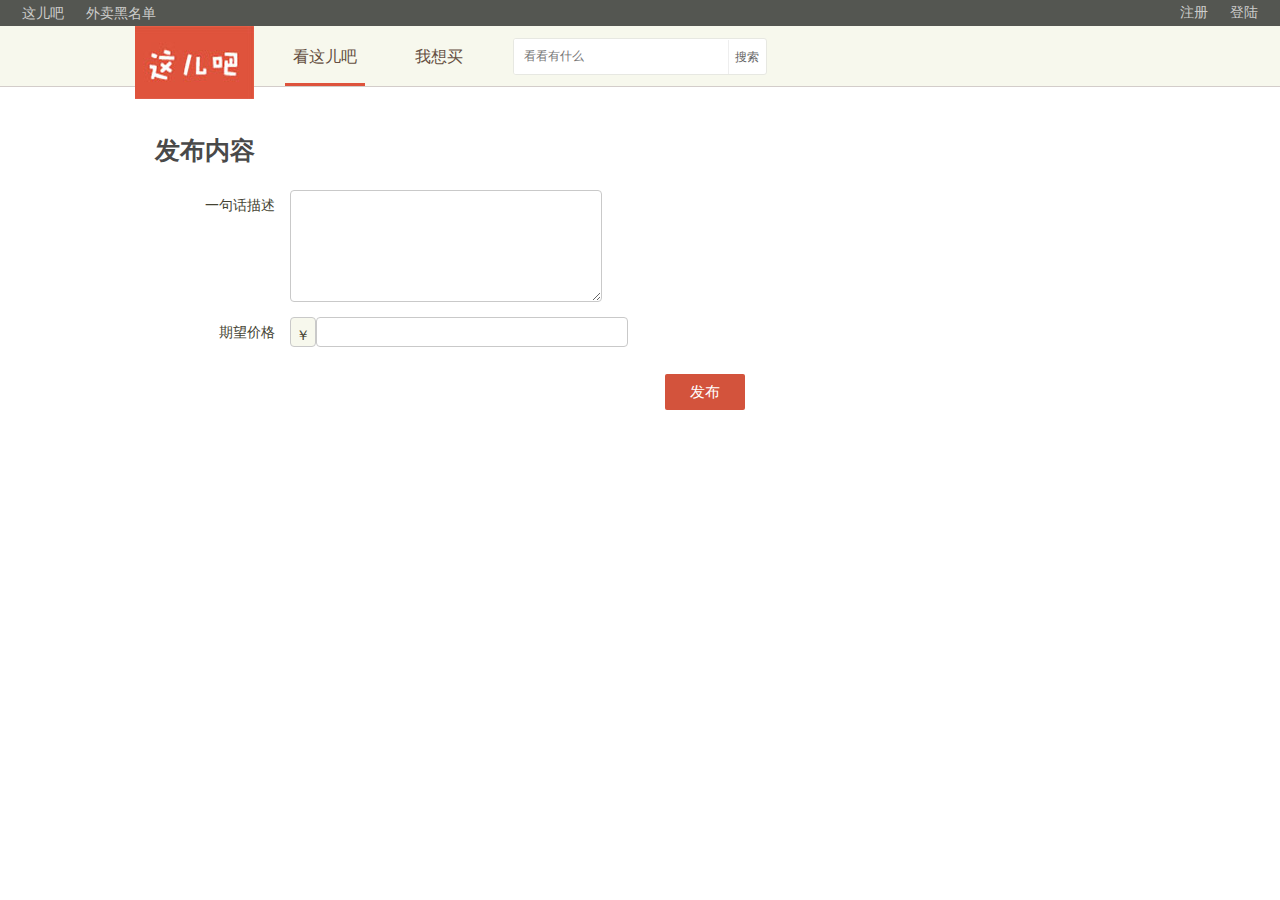
<file: input1.html>
<!doctype html>
<html>
<head>
	<meta charset="UTF-8">
	<title>这儿吧-发布信息</title>
	<link rel="stylesheet" href="assets/css/typo.css">
	<link rel="stylesheet" href="assets/css/common.css">
	<link rel="stylesheet" href="assets/css/release.css">
</head>
<body>
	<div class="top">
		<ul class="top-link fl">
			<li><a href="#">这儿吧</a></li>
			<li><a href="#">外卖黑名单</a></li>
		</ul>
		<ul class="top-user fr">
			<li><a href="#">登陆</a></li>
			<li><a href="#">注册</a></li>
		</ul>
		<div class="clear"></div>
	</div>
	<div class="nav">
		<div class="nav-wrap">
			<div class="nav-logo">
				<a href="#" title="这儿吧"><img src="assets/img/top_logo.jpg"></a>
			</div>
			<div class="nav-content">
				<a href="#" class="nav-item active">看这儿吧</a>
				<a href="#" class="nav-item">我想买</a>
				<form class="nav-search" action="" method="post">
					<input type="text" name="q" placeholder="看看有什么">
					<button type="submit"></button>
				</form>
				<!-- <a href="" class="btn fr">发布</a> -->
			</div>
		</div>
	</div>
	<div class="wrap">
		<div class="main">
			<div class="hd">
				<h2>发布内容</h2>
				<div class="content">
					<form name="" action="#" method="post">
						<div class="item">
							<label for="">一句话描述</label>
							<textarea name="" id=""></textarea>
						</div>
						<div class="item">
							<label for="">期望价格</label>
							<span class="front">￥</span><input placeholder="" name="" type="text">
						</div>
						<div class="item">
							<input type="submit" class="submit fr" value="发布">
						</div>
					</form>
				</div>
			</div>
		</div>
		<div class="left">
			
		</div>
	</div>
</body>
</html>
</file>
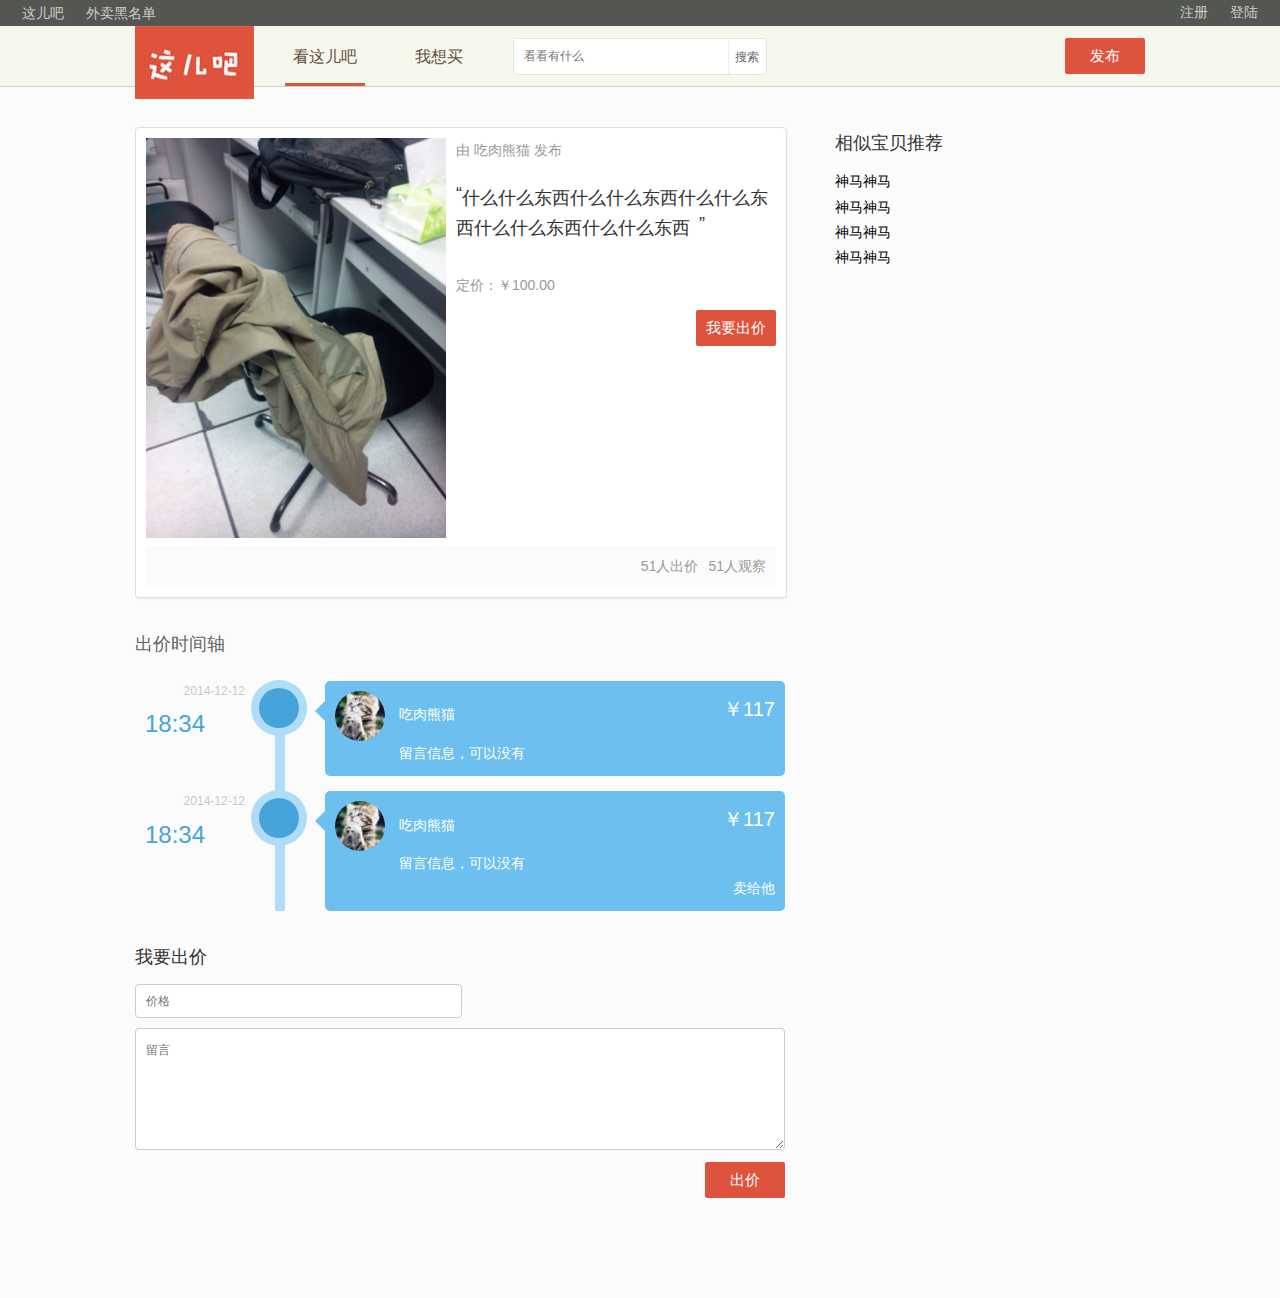
<file: show.html>
<!doctype html>
<html>
<head>
	<meta charset="UTF-8">
	<title>这儿吧  产品展示</title>
	<link rel="stylesheet" href="assets/css/typo.css">
	<link rel="stylesheet" href="assets/css/common.css">
	<link rel="stylesheet" href="assets/css/show.css">
</head>
<body>
	<div class="top">
		<ul class="top-link fl">
			<li><a href="#">这儿吧</a></li>
			<li><a href="#">外卖黑名单</a></li>
		</ul>
		<ul class="top-user fr">
			<li><a href="#">登陆</a></li>
			<li><a href="#">注册</a></li>
		</ul>
		<div class="clear"></div>
	</div>
	<div class="nav">
		<div class="nav-wrap">
			<div class="nav-logo">
				<a href="#"><img src="assets/img/top_logo.jpg"></a>
			</div>
			<div class="nav-content">
				<a href="#" class="nav-item active">看这儿吧</a>
				<a href="#" class="nav-item">我想买</a>
				<form class="nav-search" action="" method="post">
					<input type="text" name="q" placeholder="看看有什么">
					<button type="submit"></button>
				</form>
				<a href="" class="btn fr">发布</a>
			</div>
		</div>
	</div>
	
	<div class="wrap">
		<div class="main">
			<div class="commodity">
				<div class="pic">
					<img src="test/a.jpg" alt="">
				</div>
				<div class="content">
					<p class="author">由&nbsp;吃肉熊猫&nbsp;发布</p>
					<h3 class="name">什么什么东西什么什么东西什么什么东西什么什么东西什么什么东西</h3>
					<p class="price">定价：￥100.00</p>
					<a class="fr btn" href="#review">我要出价</a>
				</div>
				<div class="commodity-footer clear">
					<span>51人出价</span><span>51人观察</span>
				</div>
			</div>
			<div class="price-list">
				
				<h2 id="price-list" class="title">出价时间轴</h2>
				<ul class="timeline">
					<li class="timeline-item">
						<time class="item-time">
							<span class="date">2014-12-12</span>
							<span class="time">18:34</span>
						</time>
						<div class="item-img">
							
						</div>
						<div class="item-label">
							<div class="label-header">
								<a calss="headimg" href="#"><img src="test/header.jpg" alt=""></a>
								<a class="name" href="#">吃肉熊猫</a>
								<span class="price">￥117</span>
							</div>
							<div class="label-body">
								<p>留言信息，可以没有</p>
							</div>
							<div class="label-footer">
								
							</div>
						</div>
					</li>
					<li class="timeline-item">
						<time class="item-time">
							<span class="date">2014-12-12</span>
							<span class="time">18:34</span>
						</time>
						<div class="item-img">
							
						</div>
						<div class="item-label">
							<div class="label-header">
								<a calss="headimg" href="#"><img src="test/header.jpg" alt=""></a>
								<a class="name" href="#">吃肉熊猫</a>
								<span class="price">￥117</span>
							</div>
							<div class="label-body">
								<p>留言信息，可以没有</p>
							</div>
							<div class="label-footer">
								<a class="link" href="#">卖给他</a>
							</div>
						</div>
					</li>
				</ul>
			</div>
			<div id="review" class="review">
				<h2 class="hd">我要出价</h2>
				<div class="bd">
					<form class="bd-form" name="" action="#" mehtod="post">
						<input class="text" name="price" type="text" placeholder="价格">
						<input class="text" name="telphone" type="text" style="display:none;">
						<textarea class="textarea" name="review" id="" placeholder="留言"></textarea>
						<a class="btn fr" href="#">出价</a>
					</form>
				</div>
			</div>
		</div>
		<div class="right">
			<div class="aside">
				<div class="hd">
					<h2>相似宝贝推荐</h2>
				</div>
				<div class="bd">
					<ul>
						<li><a href="#">神马神马</a></li>
						<li><a href="#">神马神马</a></li>
						<li><a href="#">神马神马</a></li>
						<li><a href="#">神马神马</a></li>
					</ul>
				</div>
			</div>
		</div>
	</div>
	<div class="footer">
		
	</div>
</body>
</html>
</file>
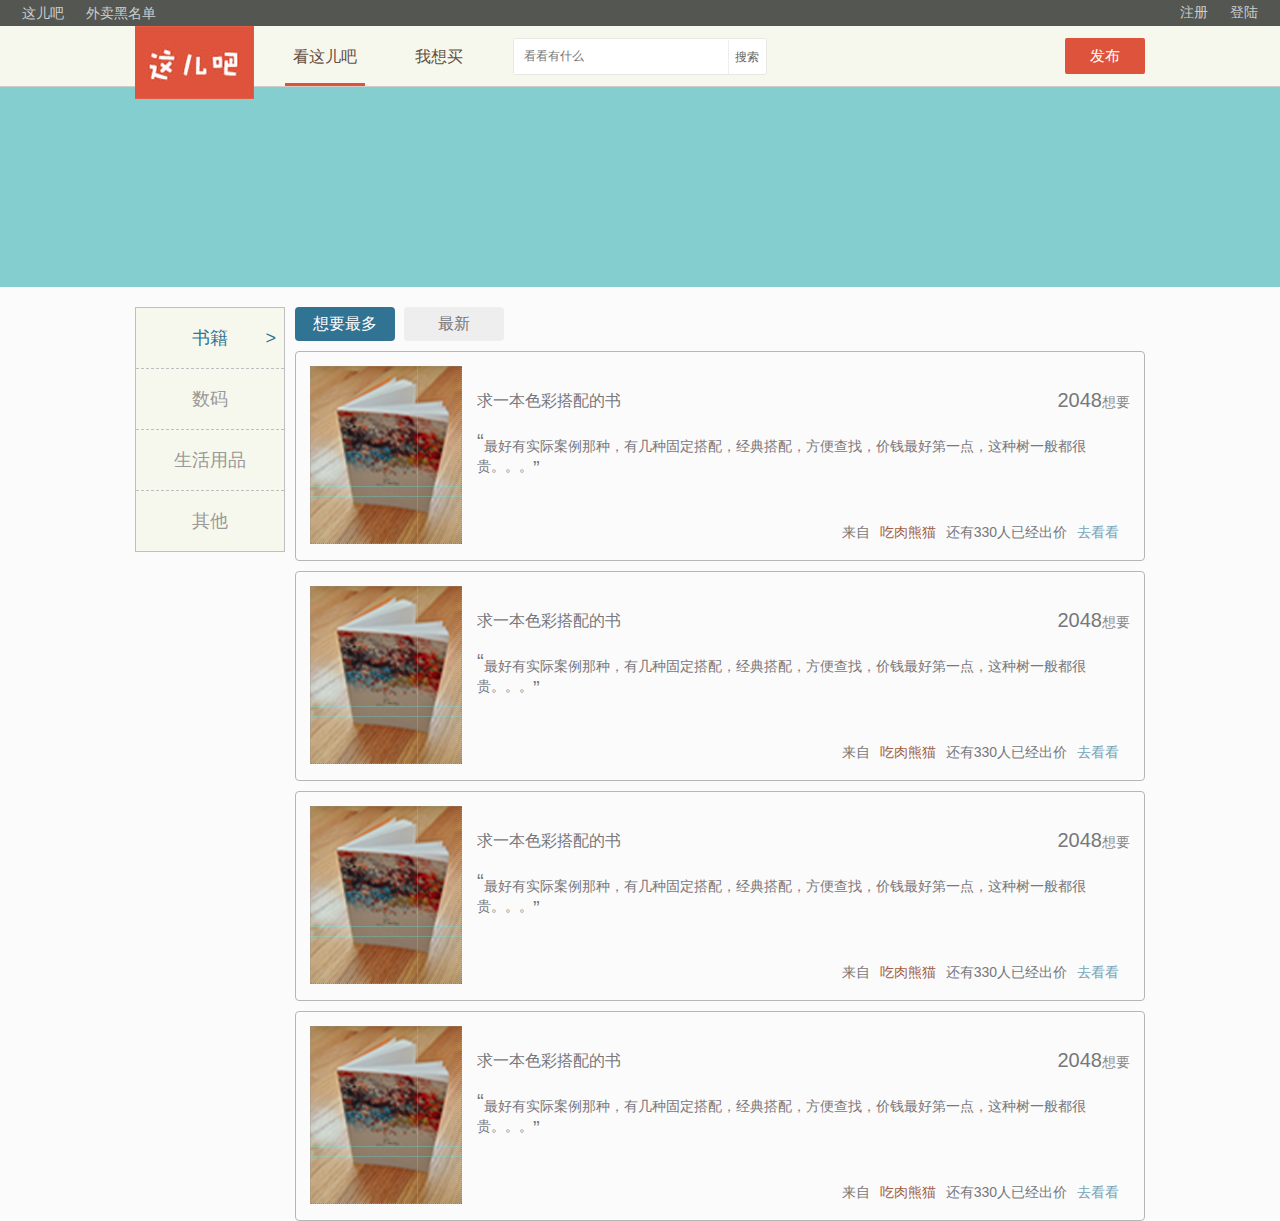
<file: want.html>
<!doctype html>
<html>
<head>
	<meta charset="UTF-8">
	<title>这儿吧-我想买</title>
	<link rel="stylesheet" href="assets/css/typo.css">
	<link rel="stylesheet" href="assets/css/common.css">
	<link rel="stylesheet" href="assets/css/want.css">
</head>
<body>
	<div class="top">
		<ul class="top-link fl">
			<li><a href="#">这儿吧</a></li>
			<li><a href="#">外卖黑名单</a></li>
		</ul>
		<ul class="top-user fr">
			<li><a href="#">登陆</a></li>
			<li><a href="#">注册</a></li>
		</ul>
		<div class="clear"></div>
	</div>
	<div class="nav">
		<div class="nav-wrap">
			<div class="nav-logo">
				<a href="#" title="这儿吧"><img src="assets/img/top_logo.jpg"></a>
			</div>
			<div class="nav-content">
				<a href="#" class="nav-item active">看这儿吧</a>
				<a href="#" class="nav-item">我想买</a>
				<form class="nav-search" action="" method="post">
					<input type="text" name="q" placeholder="看看有什么">
					<button type="submit"></button>
				</form>
				<a href="" class="btn fr">发布</a>
			</div>
		</div>
	</div>
	<div class="banner">
		<div class="banner-wrap">
			
		</div>
	</div>
	<div class="wrap">
		<div class="left">
			<ul class="nav">
				<li><a class="active" href="">书籍<span>></span></a></li>
				<li><a href="">数码<span>></span></a></li>
				<li><a href="">生活用品<span>></span></a></li>
				<li class="last"><a href="">其他<span>></span></a></li>
			</ul>
		</div>
		<div class="main">
			<div class="subnav">
				<a href="#" class="active">想要最多</a>
				<a href="#">最新</a>
			</div>
			<div class="list">
				<div class="item">
					<img class="pic" src="assets/img/goods1.png">
					<div class="content">
						<span class="fr">2048<small>想要</small></span>
						<h3>求一本色彩搭配的书</h3>
						<p>最好有实际案例那种，有几种固定搭配，经典搭配，方便查找，价钱最好第一点，这种树一般都很贵。。。</p>
						<div class="bottom">
							<span>来自<a class="link-none" href="#">吃肉熊猫</a></span><span>还有330人已经出价</span><a class="review" href="#">去看看</a>
						</div>
					</div>
				</div>
				<div class="item">
					<img class="pic" src="assets/img/goods1.png">
					<div class="content">
						<span class="fr">2048<small>想要</small></span>
						<h3>求一本色彩搭配的书</h3>
						<p>最好有实际案例那种，有几种固定搭配，经典搭配，方便查找，价钱最好第一点，这种树一般都很贵。。。</p>
						<div class="bottom">
							<span>来自<a class="link-none" href="#">吃肉熊猫</a></span><span>还有330人已经出价</span><a class="review" href="#">去看看</a>
						</div>
					</div>
				</div>
				<div class="item">
					<img class="pic" src="assets/img/goods1.png">
					<div class="content">
						<span class="fr">2048<small>想要</small></span>
						<h3>求一本色彩搭配的书</h3>
						<p>最好有实际案例那种，有几种固定搭配，经典搭配，方便查找，价钱最好第一点，这种树一般都很贵。。。</p>
						<div class="bottom">
							<span>来自<a class="link-none" href="#">吃肉熊猫</a></span><span>还有330人已经出价</span><a class="review" href="#">去看看</a>
						</div>
					</div>
				</div>
				<div class="item">
					<img class="pic" src="assets/img/goods1.png">
					<div class="content">
						<span class="fr">2048<small>想要</small></span>
						<h3>求一本色彩搭配的书</h3>
						<p>最好有实际案例那种，有几种固定搭配，经典搭配，方便查找，价钱最好第一点，这种树一般都很贵。。。</p>
						<div class="bottom">
							<span>来自<a class="link-none" href="#">吃肉熊猫</a></span><span>还有330人已经出价</span><a class="review" href="#">去看看</a>
						</div>
					</div>
				</div>
			</div>
		</div>
	</div>

</body>
</html>
</file>
<file: assets/css/typo.css>
@charset "utf-8";

/* 防止用户自定义背景颜色对网页的影响，添加让用户可以自定义字体 */
html {
    color: #444333;
    background: #fff;
    -webkit-text-size-adjust: 100%;
    -ms-text-size-adjust: 100%;
    text-rendering: optimizelegibility;
}

/* 内外边距通常让各个浏览器样式的表现位置不同 */
body, dl, dt, dd, ul, ol, li, h1, h2, h3, h4, h5, h6, pre, code, form, fieldset, legend, input, textarea, p, blockquote, th, td, hr, button, article, aside, details, figcaption, figure, footer, header, hgroup, menu, nav, section {
    margin: 0;
    padding: 0;
}

/* 重设 HTML5 标签, IE 需要在 js 中 createElement(TAG) */
article, aside, details, figcaption, figure, footer, header, hgroup, menu, nav, section {
    display: block;
}

/* HTML5 媒体文件跟 img 保持一致 */
audio, canvas, video {
    display: inline-block;
    *display: inline;
    *zoom: 1;
}

/* 要注意表单元素并不继承父级 font 的问题 */
body, button, input, select, textarea {
    font:500 0.875em/1.8 Microsoft Yahei, Hiragino Sans GB, WenQuanYi Micro Hei, sans-serif;
}

/* 去除 IE6 input/button 多余的空白 */
button, input {
    *width: auto;
    *overflow: visible;

    /* 让 input 和 button 一样高 */
    line-height: normal;
}

button::-moz-focus-inner,
input::-moz-focus-inner {
  padding: 0;
  border: 0;
}

/* 去掉各Table  cell 的边距并让其边重合 */
table {
    border-collapse: collapse;
    border-spacing: 0;
}

/* IE bug fixed: th 不继承 text-align*/
th {
    text-align: inherit;
}

/* 去除默认边框 */
fieldset, img {
    border: 0;
}

/* 解决 IE6-7 图片缩放锯齿问题 */
img {
    -ms-interpolation-mode: bicubic;    
}

/* ie6 7 8(q) bug 显示为行内表现 */
iframe {
    display: block;
}

/* 块/段落引用 */
blockquote {
    font-family:Optima, Georgia, STSong, serif;
    margin: 1em 0;
    color:#999;
    padding: 0.6em 1em;
    background:#f8f8f8;
    border-left: 0.4em solid #ddd;
}
blockquote blockquote {
    padding: 0 0 0 1em;
    margin-left: 2em;
}
blockquote p {
    margin-bottom: 0;
}

/* Firefox 以外，元素没有下划线，需添加 */
acronym, abbr {
    border-bottom: 1px dotted;
    font-variant: normal;
}

/* 添加鼠标问号，进一步确保应用的语义是正确的（要知道，交互他们也有洁癖，如果你不去掉，那得多花点口舌） */
abbr {
    cursor: help;
}

/* 一致的 del 样式 */
del {
    text-decoration: line-through;
}

address, caption, cite, code, dfn, em, th, var {
    font-style: normal;
    font-weight: 400;
}

/* 去掉列表前的标识, li 会继承，大部分网站通常用列表来很多内容，所以应该当去 */
ul, ol {
    list-style: none;
}

/* 对齐是排版最重要的因素, 别让什么都居中 */
caption, th {
    text-align: left;
}

q:before, q:after {
    content: '';
}

/* 统一上标和下标 */
sub, sup {
    font-size: 75%;
    line-height: 0;
    position: relative;
    vertical-align: text-top\9;
}
:root sub, :root sup{
    vertical-align: baseline; /* for ie9 and other mordern browsers */
}
sup {
    top: -0.5em;
}
sub {
    bottom: -0.25em;
}

/* 让链接在 hover 状态下显示下划线 */
a:hover {
    text-decoration: underline;
}

/* 默认不显示下划线，保持页面简洁 */
ins, a {
    text-decoration: none;
}

/* 专名号：虽然 u 已经重回 html5 Draft，但在所有浏览器中都是可以使用的，
 * 要做到更好，向后兼容的话，添加 class="typo-u" 来显示专名号
 * 关于 <u> 标签：http://www.whatwg.org/specs/web-apps/current-work/multipage/text-level-semantics.html#the-u-element
 * 被放弃的是 4，之前一直搞错 http://www.w3.org/TR/html401/appendix/changes.html#idx-deprecated
 * 一篇关于 <u> 标签的很好文章：http://html5doctor.com/u-element/ 
 */
u, .typo-u {
    text-decoration: underline;
}

/* 标记，类似于手写的荧光笔的作用 */
mark {
    background: #fffdd1;
}

/* 代码片断 */
pre, code {
    font-family: "Courier New", Courier, monospace;
    white-space: pre-wrap;
    word-wrap: break-word;
}
pre {
    background: #f8f8f8;
    border:1px solid #ddd;
    padding: 1em 1.5em;
}

/* 一致化 horizonal rule */
hr{
    border:none;
    border-bottom:1px solid #cfcfcf;
    margin-bottom:10px;
    *color:pink;*filter:chroma(color=pink);
    height:10px;
    *margin:-7px 0 2px;
}

/* 底部印刷体、版本等标记 */
small, .typo-small, 

/* 图片说明 */
figcaption {
    font-size: 0.9em;
    color: #888;
}

/* 可拖动文件添加拖动手势 */
[draggable] {
    cursor: move;
}

.clearfix:before, .clearfix:after {
    content: "";
    display: table;
}

.clearfix:after {
    clear: both
}

.clearfix {
    zoom: 1
}

/* 强制文本换行 */
.textwrap, .textwrap td, .textwrap th{
    word-wrap:break-word;
    word-break:break-all;
}
.textwrap-table{
    table-layout:fixed;
}

/* 提供 serif 版本的字体设置 */
.serif{font-family:Palatino, Hiragino Mincho ProN W3, Optima, STSong, Georgia, serif;}

/* 保证块/段落之间的空白隔行 */
.typo p, .typo pre, .typo ul, .typo ol, .typo dl, .typo form, .typo hr, .typo table,
.typo-p, .typo-pre, .typo-ul, .typo-ol, .typo-dl, .typo-form, .typo-hr, .typo-table {
    margin-bottom: 1.2em;
}

h1, h2, h3, h4, h5, h6{
    font-weight: 500;
    *font-weight: 800;
    font-family: Helvetica Neue, Microsoft Yahei,Hiragino Sans GB,WenQuanYi Micro Hei,sans-serif;
    color:#333;
}

/* 标题应该更贴紧内容，并与其他块区分，margin 值要相应做优化 */
.typo h1, .typo h2, .typo h3, .typo h4, .typo h5, .typo h6,
.typo-h1, .typo-h2, .typo-h3, .typo-h4, .typo-h5, .typo-h6 {
    margin-bottom: 0.4em;
    line-height: 1.5;
}
.typo h1, .typo-h1 {
    font-size: 1.8em;
}
.typo h2, .typo-h2 {
    font-size: 1.6em;
}
.typo h3, .typo-h3 {
    font-size: 1.4em;
}
.typo h4, .typo-h4 {
    font-size: 1.2em;
}
.typo h5, .typo h6, .typo-h5, .typo-h6 {
    font-size: 1em;
}

/* 在文章中，应该还原 ul 和 ol 的样式 */
.typo ul, .typo-ul {
    margin-left: 1.3em;
    list-style: disc;
}
.typo ol, .typo-ol {
    list-style: decimal;
    margin-left: 1.9em;
}
.typo li ul, .typo li ol, .typo-ul ul, .typo-ul ol, .typo-ol ul, .typo-ol ol {
    margin-top: 0;
    margin-bottom: 0;
    margin-left: 2em;
}
.typo li ul, .typo-ul ul, .typo-ol ul {
    list-style: circle;
}

/* 同 ul/ol，在文章中应用 table 基本格式 */
.typo table th, .typo table td, .typo-table th, .typo-table td .typo table caption{
    border: 1px solid #ddd;
    padding: 0.5em 1em;
    color:#666;
}
.typo table th, .typo-table th {
    background: #fbfbfb;
}
.typo table thead th, .typo-table thead th {
    background: #f1f1f1;
}
.typo table caption {
    border-bottom:none;
}

/* 去除 webkit 中 input 和 textarea 的默认样式  */
.typo-input, .typo-textarea{
    -webkit-appearance:none;
    border-radius:0;
}

/* 高亮选中 */
::-moz-selection {
    background:#08c;
    color:#fff;
}
::selection {
    background:#08c;
    color:#fff;
}

/* TODO: 供着重号使用 */
.typo-em, .typo em, legend, caption {font-weight: 700;}
</file>
<file: assets/css/common.css>
body{
	background: #FBFBFB;
}
/**
 *  tool
 */
.clear{
	clear: both;
}
.clear-left{
	clear: left;
}
.clear-rigght{
	clear: right;
}
.fr{
	float: right;
}
.fl{
	float: left;
}
/**
 * top
 */
.top{
	height: 26px;
	background: #545651;
	overflow: hidden;
	padding-left: 22px;
	padding-right: 22px;
}
.top-link{
	position: relative;
	color: #cdcdcb;
	line-height: 26px;
}
.top-link li{
	display: inline-block;
	float: left;
	padding-right: 22px;
}
.top-link a{
	color: #cdcdcb;
}
.top-user{
	
}
.top-user li{
	float: right;
	padding-left: 22px;
}
.top-user a{
	color: #cdcdcb;
}
/**
 * nav
 */
.nav{
	position: relative;
	width: 100%;
	background: #f7f8ed;
	border-bottom: 1px solid #d3cdca;
	overflow: visible;
}
.nav-wrap{
	height: 60px;
	position: relative;
	margin-left: auto;
	margin-right: auto;
	width: 1010px;
}
.nav-logo{
	position: absolute;
	width: 120px;
	height: 70px;
	left: 0;
	top: 0;
	z-index: 100;
}
.nav-content{
	position: relative;
	padding-left: 150px;
}
.nav-item{
	display: inline-block;
	margin-right: 30px;
	position: relative;
	vertical-align: middle;
	width: 80px;
	color: #654f41;
	font-size: 16px;
	padding-top: 4px;
	line-height: 53px;
	text-align: center;
	border-bottom: 3px solid #f7f8ed;
}
.nav-item:hover{
	text-decoration: none;
	border-bottom: 3px solid #de533c;
}
.nav-item.active{
	border-bottom: 3px solid #de533c;
}
.nav-search{
	position: relative;
	margin: 0;
	padding: 0;
	border: 1px solid #e7e8e2;
	border-radius: 3px;
	overflow: hidden;
	display: inline-block;
	vertical-align: middle;
	height: 35px;
	line-height: 35px;
	background: #fff;
}
.nav-search input{
	width: 200px;
	height: 35px;
	border: 0;
	outline: 0;
	padding: 0;
	padding-left: 10px;
	margin: 0;
	vertical-align: top;
}
.nav-search button{
	font-size: 12px;
	width: 38px;
	color: #666;
	height: 35px;
	border: 0;
	background: 0;
	cursor: pointer;
	border-left: 1px solid #eee;
	outline: 0;
}
.nav-search button:before{
	content: '搜索';
}
/**
 * banner
 */
.banner{
	width: 100%;
	position: relative;
	height: 200px;
	overflow: hidden;
	background-image: url('../img/');
	background-position: center;
	background: #84cecf;
}
.banner-wrap{
	position: relative;
	height: 200px;
}
/**
 * footer
 */
.footer{
	min-height: 100px;
	clear: both;
}

/**
 * btn 
 */
.btn{
	display: inline-block;
	vertical-align: top;
	margin-top: 12px;
	width: 80px;
	height: 36px;
	text-align: center;
	color: #fff;
	background: #de533c;
	font-size: 15px;
	border-radius: 2px;
	cursor: pointer;
	line-height: 36px;
}
.btn:hover{
	text-decoration: none;
}
.btn-submit{
	cursor: pointer;
	color: #fff;
	background: #3fa156;
	border: 1px solid #528641;
	font-size: 14px;
	font-weight: bold;
	padding: 6px 26px;
	border-radius: 3px;
}
.btn-submit:hover{
	text-decoration: none;
}
.disabled{
	color: #999;
	background: #f0f0f0;
	border: 1px solid #b9b9b9;
}
/**
 * form
 */
form .item{
	clear: both;
	margin: 15px 0;
	zoom: 1;
}
form .item label{
	display: inline-block;
	float: left;
	margin-right: 15px;
	text-align: right;
	width: 60px;
	font-size: 14px;
	line-height: 30px;
	vertical-align: baseline;
}
form .item .input-base{
	width: 200px;
	padding: 5px;
	height: 18px;
	font-size: 14px;
	vertical-align: middle;
	border-radius: 3px;
	border: 1px solid #c9c9c9;
}
form .item .remember{
	cursor: pointer;
	font-size: 12px;
	display: inline;
	width: auto;
	text-align: left;
	float: none;
	margin: 0;
	color: #666;
}
</file>
<file: assets/css/release.css>
.wrap{
	width: 1010px;
	margin-left: auto;
	margin-right: auto;
	margin-top: 30px;
}
.wrap .main{
	overflow: hidden;
	float: left;
	width: 650px;
	padding-bottom: 30px;
}
.main .hd{
	margin-top: 10px;
}
.main .hd h2{
	color: #494949;
	display: block;
	font-size: 25px;
	font-weight: bold;
	line-height: 1.1;
	padding: 10px 0 10px 10px;
	word-wrap: break-word;
	margin-left: 10px;
}
.content form .item{

}
.content form .item label{
	width: 140px;
}
.content form .item textarea{
	width: 300px;
	padding: 5px;
	height: 100px;
	font-size: 14px;
	vertical-align: middle;
	border-radius: 4px;
	border: 1px solid #c9c9c9;
}
.content form .item .front{
	display: inline-block;
	background: #F7F8ED;
	height: 18px;
	padding: 5px;
	vertical-align: middle;
	border: 1px solid #c9c9c9;
	border-radius: 4px;
}
.content form .item input[type='text']{
	width: 300px;
	padding: 5px;
	height: 18px;
	font-size: 14px;
	vertical-align: middle;
	border-radius: 4px;
	border: 1px solid #c9c9c9;
}
.content form .item .submit{
	display: inline-block;
	vertical-align: top;
	margin-top: 12px;
	width: 80px;
	height: 36px;
	text-align: center;
	color: #fff;
	background: #d3533c;
	font-size: 15px;
	border-radius: 2px;
	cursor: pointer;
	line-height: 36px;
	border: 0;
	margin-right: 40px;
}
</file>
<file: assets/css/show.css>
.wrap{
	margin-top: 40px;
	overflow: hidden;
	width: 1010px;
	margin-left: auto;
	margin-right: auto;
}
.wrap .main{
	float: left;
	width: 650px;
}
/**
 * 商品信息
 */
.main .commodity{
	width: 630px;
	padding-left: 10px;
	padding-right: 10px;
	padding-top: 10px;
	padding-bottom: 10px;
	margin-right: 30px;
	min-height: 199px;
	background: #fff;
	border-radius: 4px;
	border: 1px solid #dfdfdf;
	box-shadow: 0 1px 2px 0 rgba(158,158,158,0.2);
}
.commodity .pic{
	width: 300px;
	float: left;
}
.commodity .pic img{
	width: 300px;
}
.commodity .content{
	margin-left: 310px;
	margin-bottom: 10px;
}
.commodity .author{
	color: #999999;
}
.commodity .name{
	font-size: 18px;
	line-height: 30px;
	margin-top: 20px;
}
.commodity .name:before{
	content: "“";
	position: relative;
	top: -4px;
}
.commodity .name:after{
	content: " ”";
	position: relative;
	top: -4px;
	margin-left: 4px;
}
.commodity .price{
	margin-top: 30px;
	margin-right: 30px;
	color: #999999;
}
.commodity-footer{
	padding-left: 10px;
	padding-right: 10px;
	padding-top: 8px;
	padding-bottom: 8px;
	text-align: right;
	color: #999999;
	background: #fbfbfb;
}
.commodity-footer span{
	margin-left: 10px;
}
/**
 * 出价列表
 */
.main .price-list{
	margin-top: 30px;
}
.price-list .sort{
	padding-top: 20px;
	float: right;
}
.price-list .sort li{
	display: inline;
}
.price-list .sort a{ 
	color: #666;
	margin-left: 10px;
}
.price-list .sort a:hover{
	text-decoration: none;
	color: #999;
}
.price-list .title{
	color: #666;
	padding-bottom: 20px;
	font-size: 18px;
}
/**
 * 时间轴
 */
.timeline{
	position: relative;
}
.timeline:before{
	content: ' ';
	position: absolute;
	top: 0;
	bottom: 0;
	width: 10px;
	background: #afdcf8;
	left: 140px;
}
.timeline-item{
	position: relative;
	margin-bottom: 10px;
}
.timeline-item .item-time{
	position: absolute;
	display: block;
	width: 100px;
	top: 0;
	left: 10px;
}
.timeline-item .item-time .date{
	font-size: 12px;
	color: #bdd0bd;
	display: block;
	text-align: right;
	top: 6px;
}
.timeline-item .item-time .time{
	font-size: 24px;
	display: block;
	color: #46a4da;
}
.timeline-item .item-img{
	width: 40px;
	height: 40px;
	speak: none;
	line-height: 40px;
	position: absolute;
	color: #fff;
	background: #46a4da;
	border-radius: 50%;
	box-shadow: 0 0 0 8px #afdcf8;
	text-align: center;
	top: 7px;
	left: 124px;
}
.timeline-item .item-label{
	position: relative;
	margin-left: 190px;
	background: #6cbfee;
	margin-bottom: 15px;
	color: #fff;
	padding: 10px;
	border-radius: 5px;
}
.timeline-item .item-label:before{
	content: " ";
	position: absolute;
	border: 10px solid transparent;
	height: 0;
	width: 0;
	top: 20px;
	left: -20px;
	border-right-color: #6cbfee;
}
.timeline-item .label-header{
	
}
.timeline-item .label-header .header{
	
}
.timeline-item .label-header .name{
	padding-left: 10px;
}
.timeline-item .label-header a{
	color: #fff;
}
.timeline-item .label-header .price{
	float: right;
	font-size: 20px;
}
.timeline-item .label-body{
	margin-left:  64px;
}
.timeline-item .label-header img{
	display: inline;
	vertical-align:middle;
	height: 50px;
	width: 50px;
	border-radius: 50%;
}
.timeline-item .label-footer{
	text-align: right;
}
.timeline-item .label-footer a{
	color: #fff;
}
/**
 * 我要出价
 */
.review{
	margin-top: 30px;
}
.review .hd{
	font-size: 18px;
	margin-bottom: 10px;
}
.review .bd{
	position: relative;
}
.review .bd .bd-form{

}
.review .bd .text{
                 
}
.review .bd .text{
	width: 50%;
	height: 32px;
	display: block;
	border-radius: 4px;
	outline: 0;
	text-indent: 10px;
	vertical-align: middle;
	border: 1px solid #ccc;
	color: #ccc;
}
.review .bd .textarea{
	margin-top: 10px;
	height: 100px;
	width: 628px;
	display: block;
	border-radius: 4px;
	outline: 0;
	padding: 10px;
	vertical-align: middle;
	border: 1px solid #ccc;
	color: #ccc;
}
.wrap .right{
	margin-left: 700px;
	height: 100px;
}
.right .aside{

}
.right .aside .hd{

}
.right .aside .hd h2{
	font-size: 18px;
	margin-bottom: 10px;
}
.right .aside .bd a{
	font-size: 14px;
	color: #000;
}
</file>
<file: assets/css/want.css>
body{
	background: #fbfbfb;
}
.wrap{
	width: 1010px;
	margin-left: auto;
	margin-right: auto;
	margin-top: 20px;
	overflow: hidden;
}
.left{
	float: left;
}
.left .nav{
	width: 148px;
	list-style: none;
	line-height: 60px;
	border: 1px solid #bfbfbf;
}
.left .nav li{
	border-bottom: 1px dashed #bfbfbf;
}
.left .nav li.last{
	border-bottom: 0;
}
.left .nav a{
	display: block;
	width: 100%;
	text-align: center;
	font-size: 18px;
	color: #999999;
}
.left .nav a:hover{
	text-decoration: none;
}
.left .nav a:hover{
	color: #317392;
}
.left .nav a:hover>span{
	visibility: visible;
}
.left .nav a>span{
	position: absolute;
	right: 8px;
	visibility: hidden;
}
.left .nav a.active{
	color: #317392;
}
.left .nav a.active>span{
	visibility: visible;
}
.main{
	margin-left: 160px;
}
.main .subnav{

}
.main .subnav>a{
	display: inline-block;
	height: 34px;
	width: 100px;
	font-size: 16px;
	text-align: center;
	color: #77777c;
	background: #eeeeee;
	outline: 0;
	cursor: pointer;
	line-height: 34px;
	border-radius: 4px;
	margin-right: 5px;
}
.main .subnav>a.active{
	background: #317392;
	color: #ffffff;
}
.main .subnav>a:hover{
	background: #317392;
	color: #ffffff;
	text-decoration: none;
}
.main .list{
	margin-top: 10px;
}
.main .list .item{
	border: 1px solid #b5b5b5;
	height: 180px;
	margin-top: 10px;
	padding: 14px;
	position: relative;
	border-radius: 4px;
}
.item .pic{
	display: block;
	float: left;
	width: 152px;
	height: 178px;
}
.item .content{
	margin-left: 167px;
	padding-top: 20px;
	color: #77777c;
}
.item .content>span{
	position: relative;
	float: right;
	font-size: 20px;
	top: -4px;
}
.item .content>span small{
	font-size: 14px;
}
.item .content>h3{
	color: #77777c;
}
.item .content>p{
	margin-top: 20px;
	line-height: 18px;
}
.item .content>p:before{
	content: "“";
	position: relative;
	top: -3px;
	font-size: 20px;
}
.item .content>p:after{
	content: "”";
	position: relative;
	font-size: 20px;
	top: 4px;
}
.item .content .bottom{
	position: absolute;
	bottom: 15px;
	right: 15px;
}
.item .content .bottom a{
	margin-left: 10px;
	margin-right: 10px;
	color: #a25e3f;
}
.item .content .bottom a:hover{
	text-decoration: none;
}
.item .content .bottom .review{
	color: #77a5b9;
}
</file>
